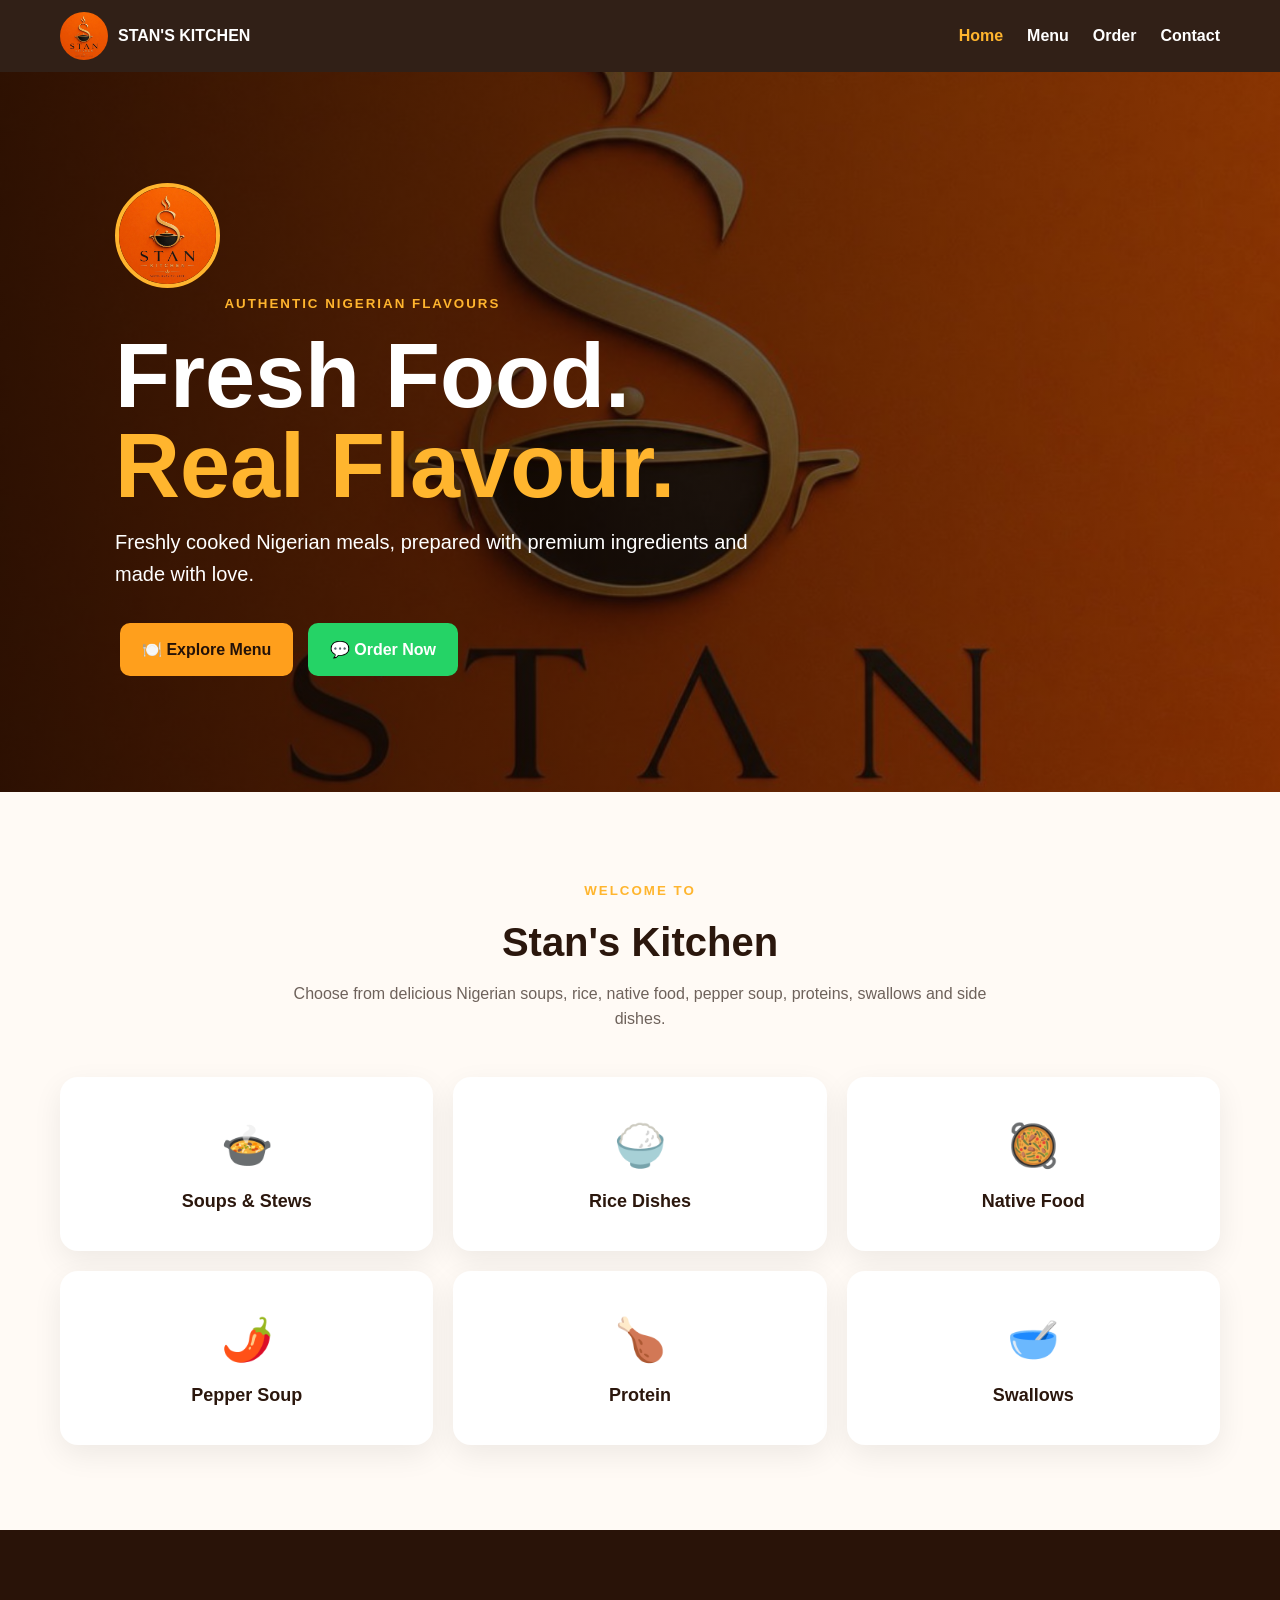
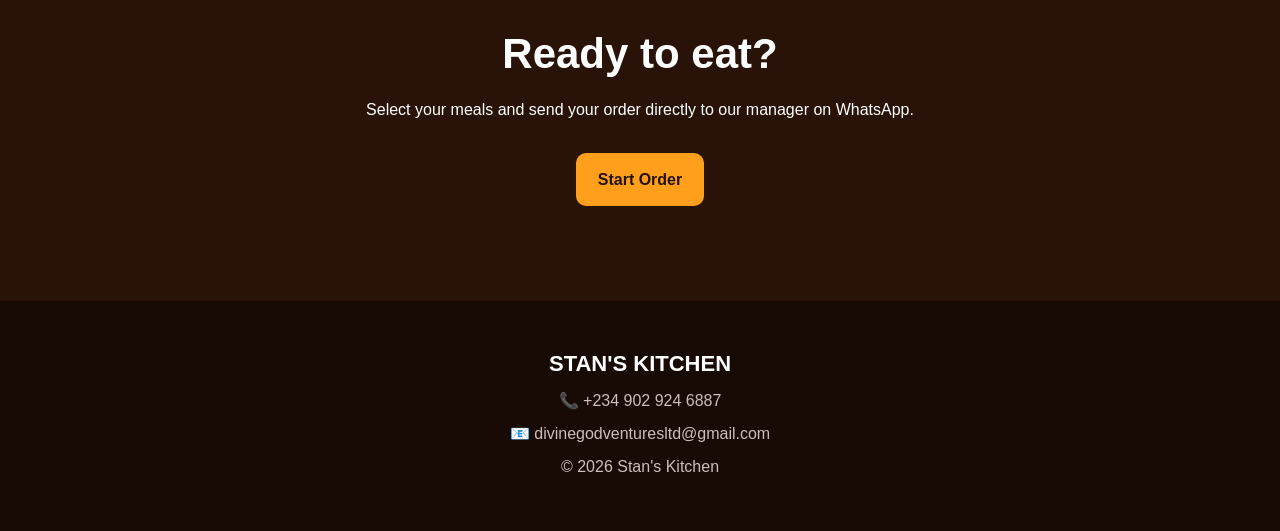
<file: index.html>
<!DOCTYPE html>
<html lang="en">
<head>
<meta charset="UTF-8">
<meta name="viewport" content="width=device-width, initial-scale=1.0">
<title>Stan's Kitchen | Home</title>
<link rel="stylesheet" href="style.css">
</head>
<body>
<header>
  <div class="nav">
    <a class="brand" href="index.html"><img src="images/stan-logo.jpg" alt="Stan's Kitchen"><span>STAN'S KITCHEN</span></a>
    <button onclick="toggleMenu()">☰</button>
    <nav id="nav"><a class="active" href="index.html">Home</a><a href="menu.html">Menu</a><a href="order.html">Order</a><a href="contact.html">Contact</a></nav>
  </div>
</header>
<section class="hero">
  <div class="overlay"></div>
  <div class="hero-content">
    <img class="hero-logo" src="images/stan-logo.jpg" alt="Stan's Kitchen">
    <small>AUTHENTIC NIGERIAN FLAVOURS</small>
    <h1>Fresh Food.<br><span>Real Flavour.</span></h1>
    <p>Freshly cooked Nigerian meals, prepared with premium ingredients and made with love.</p>
    <a class="btn" href="menu.html">🍽️ Explore Menu</a>
    <a class="btn whatsapp" href="order.html">💬 Order Now</a>
  </div>
</section>
<section class="section">
  <div class="heading"><small>WELCOME TO</small><h2>Stan's Kitchen</h2><p>Choose from delicious Nigerian soups, rice, native food, pepper soup, proteins, swallows and side dishes.</p></div>
  <div class="categories">
    <a href="menu.html#soups">🍲<b>Soups & Stews</b></a>
    <a href="menu.html#rice">🍚<b>Rice Dishes</b></a>
    <a href="menu.html#native">🥘<b>Native Food</b></a>
    <a href="menu.html#pepper">🌶️<b>Pepper Soup</b></a>
    <a href="menu.html#protein">🍗<b>Protein</b></a>
    <a href="menu.html#swallows">🥣<b>Swallows</b></a>
  </div>
</section>
<section class="cta"><h2>Ready to eat?</h2><p>Select your meals and send your order directly to our manager on WhatsApp.</p><a class="btn" href="order.html">Start Order</a></section>
<footer><b>STAN'S KITCHEN</b><p>📞 +234 902 924 6887</p><p>📧 divinegodventuresltd@gmail.com</p><p>© 2026 Stan's Kitchen</p></footer>
<script src="script.js"></script>
</body>
</html>
</file>
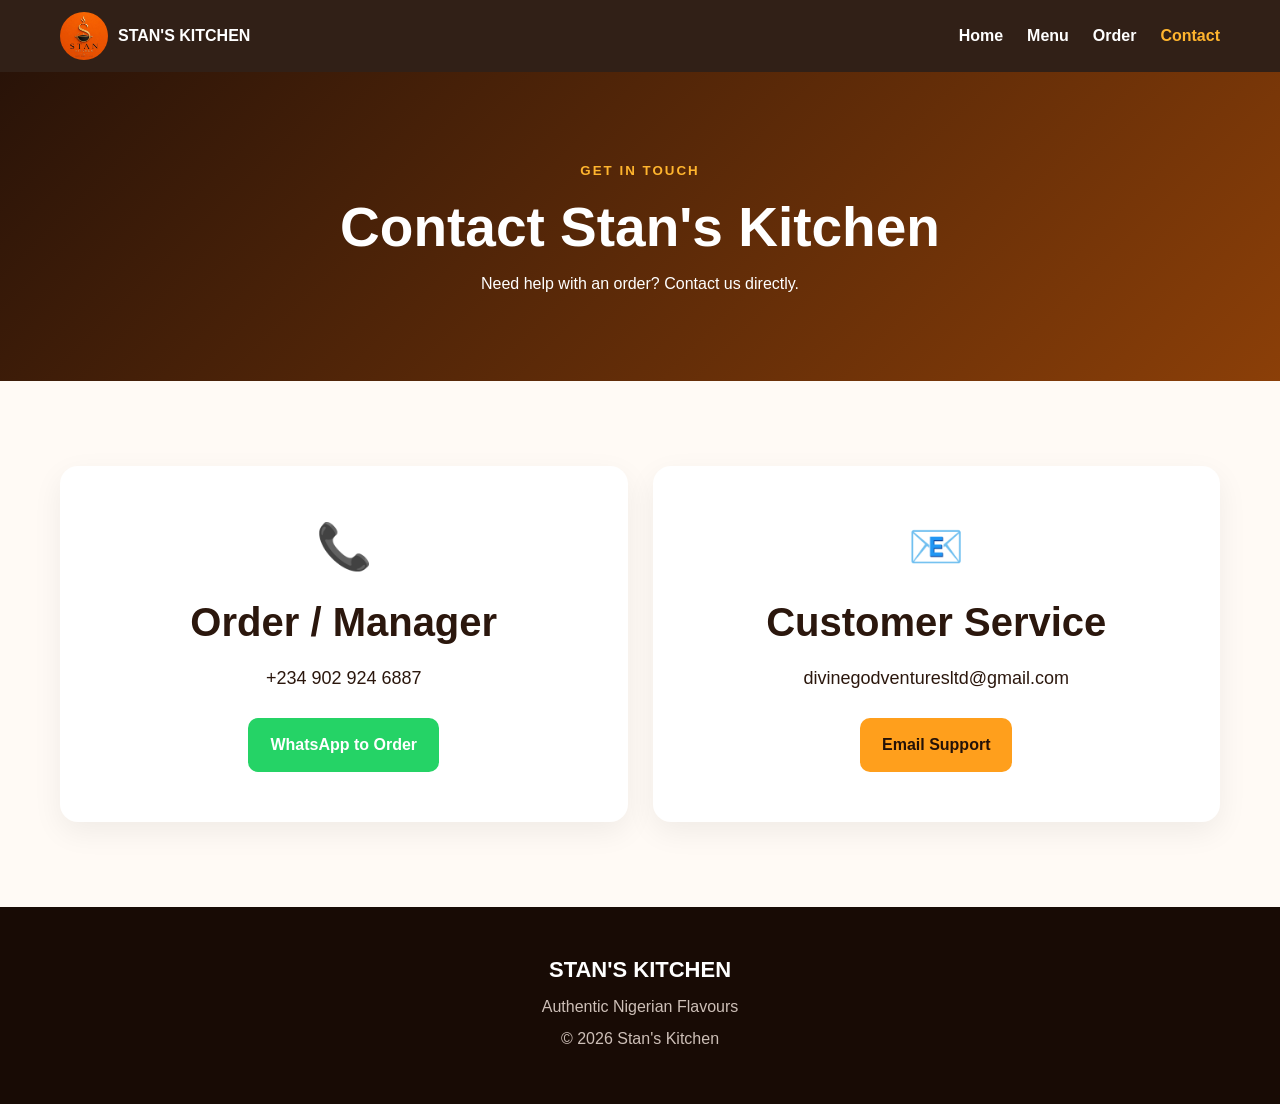
<file: contact.html>
<!DOCTYPE html>
<html lang="en">
<head>
<meta charset="UTF-8">
<meta name="viewport" content="width=device-width, initial-scale=1.0">
<title>Stan's Kitchen | Contact</title>
<link rel="stylesheet" href="style.css">
</head>
<body>
<header><div class="nav">
<a class="brand" href="index.html"><img src="images/stan-logo.jpg" alt="Logo"><span>STAN'S KITCHEN</span></a>
<button onclick="toggleMenu()">☰</button><nav id="nav"><a href="index.html">Home</a><a href="menu.html">Menu</a><a href="order.html">Order</a><a class="active" href="contact.html">Contact</a></nav>
</div></header>
<section class="page-title"><small>GET IN TOUCH</small><h1>Contact Stan's Kitchen</h1><p>Need help with an order? Contact us directly.</p></section>
<section class="section contact-grid">
<div class="contact-card"><span>📞</span><h2>Order / Manager</h2><p>+234 902 924 6887</p><a class="btn whatsapp" href="https://wa.me/2349029246887">WhatsApp to Order</a></div>
<div class="contact-card"><span>📧</span><h2>Customer Service</h2><p>divinegodventuresltd@gmail.com</p><a class="btn" href="mailto:divinegodventuresltd@gmail.com">Email Support</a></div>
</section>
<footer><b>STAN'S KITCHEN</b><p>Authentic Nigerian Flavours</p><p>© 2026 Stan's Kitchen</p></footer>
<script src="script.js"></script>
</body>
</html>
</file>
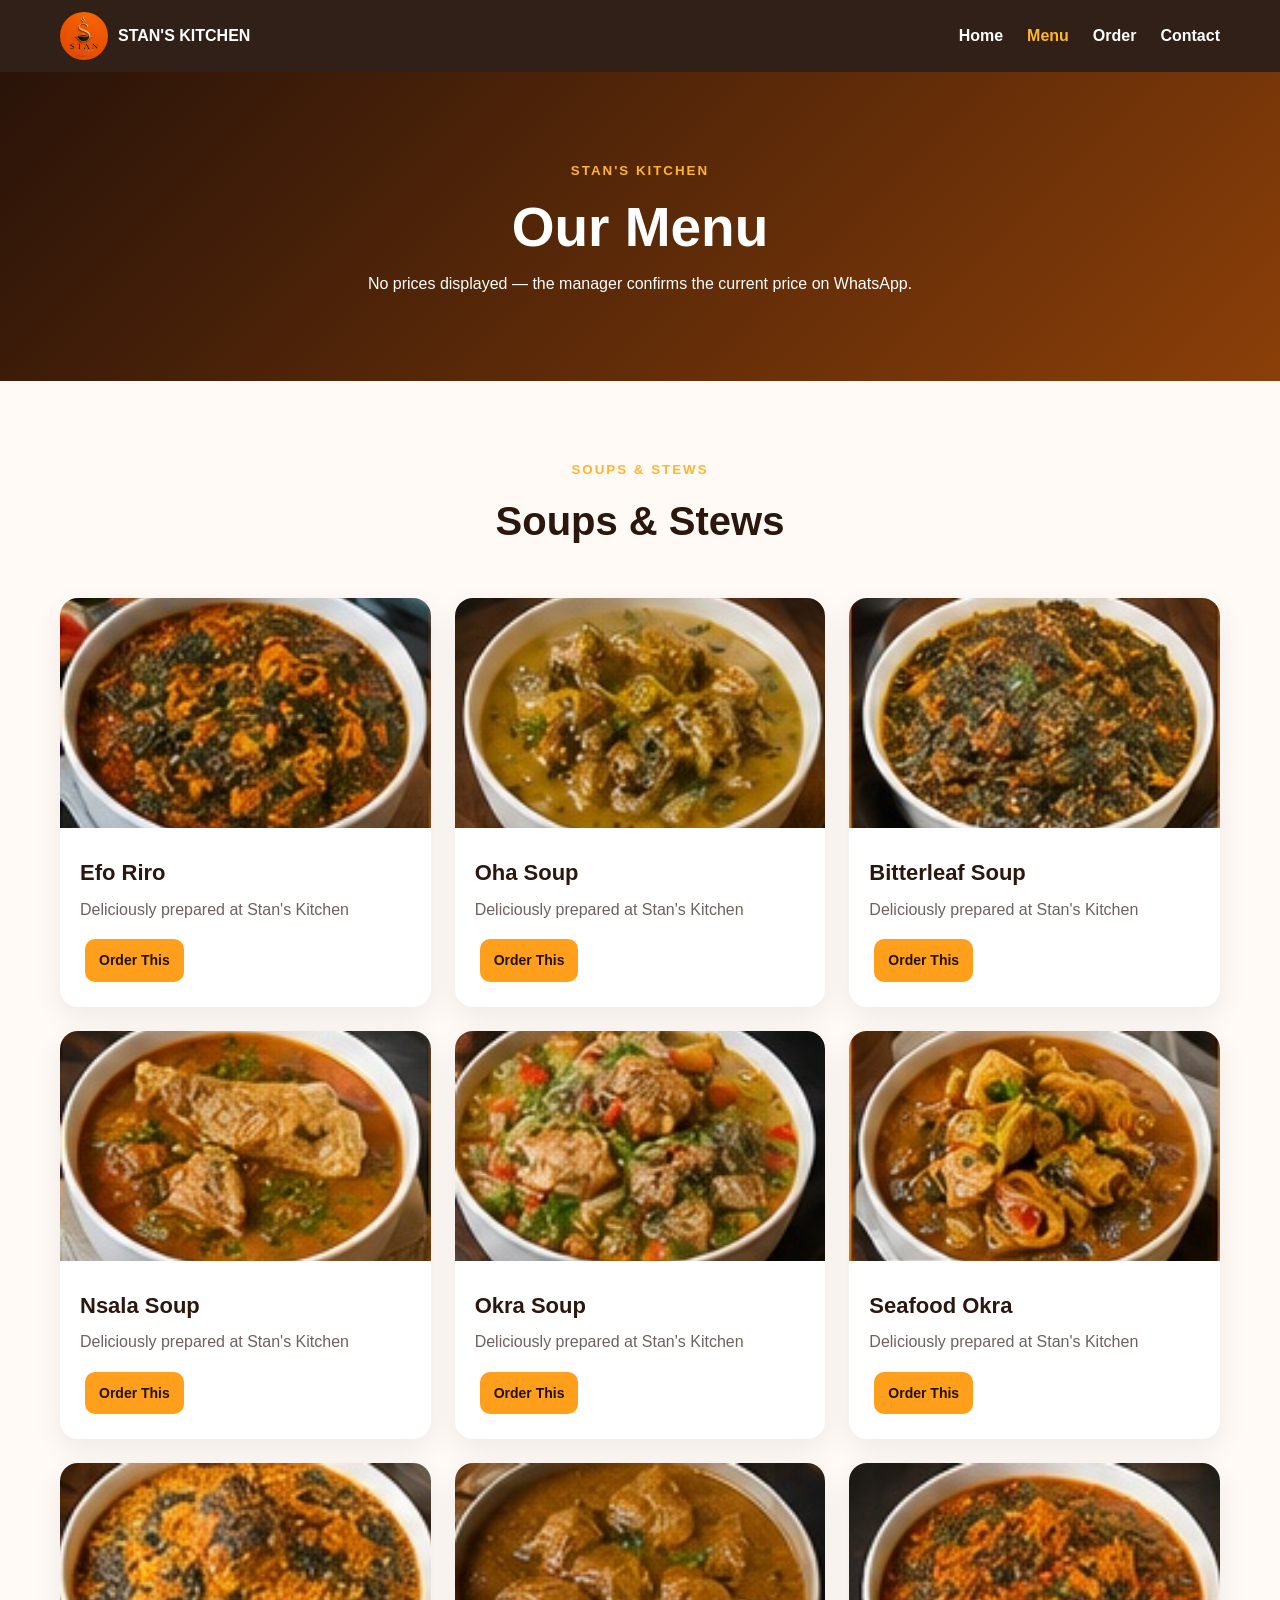
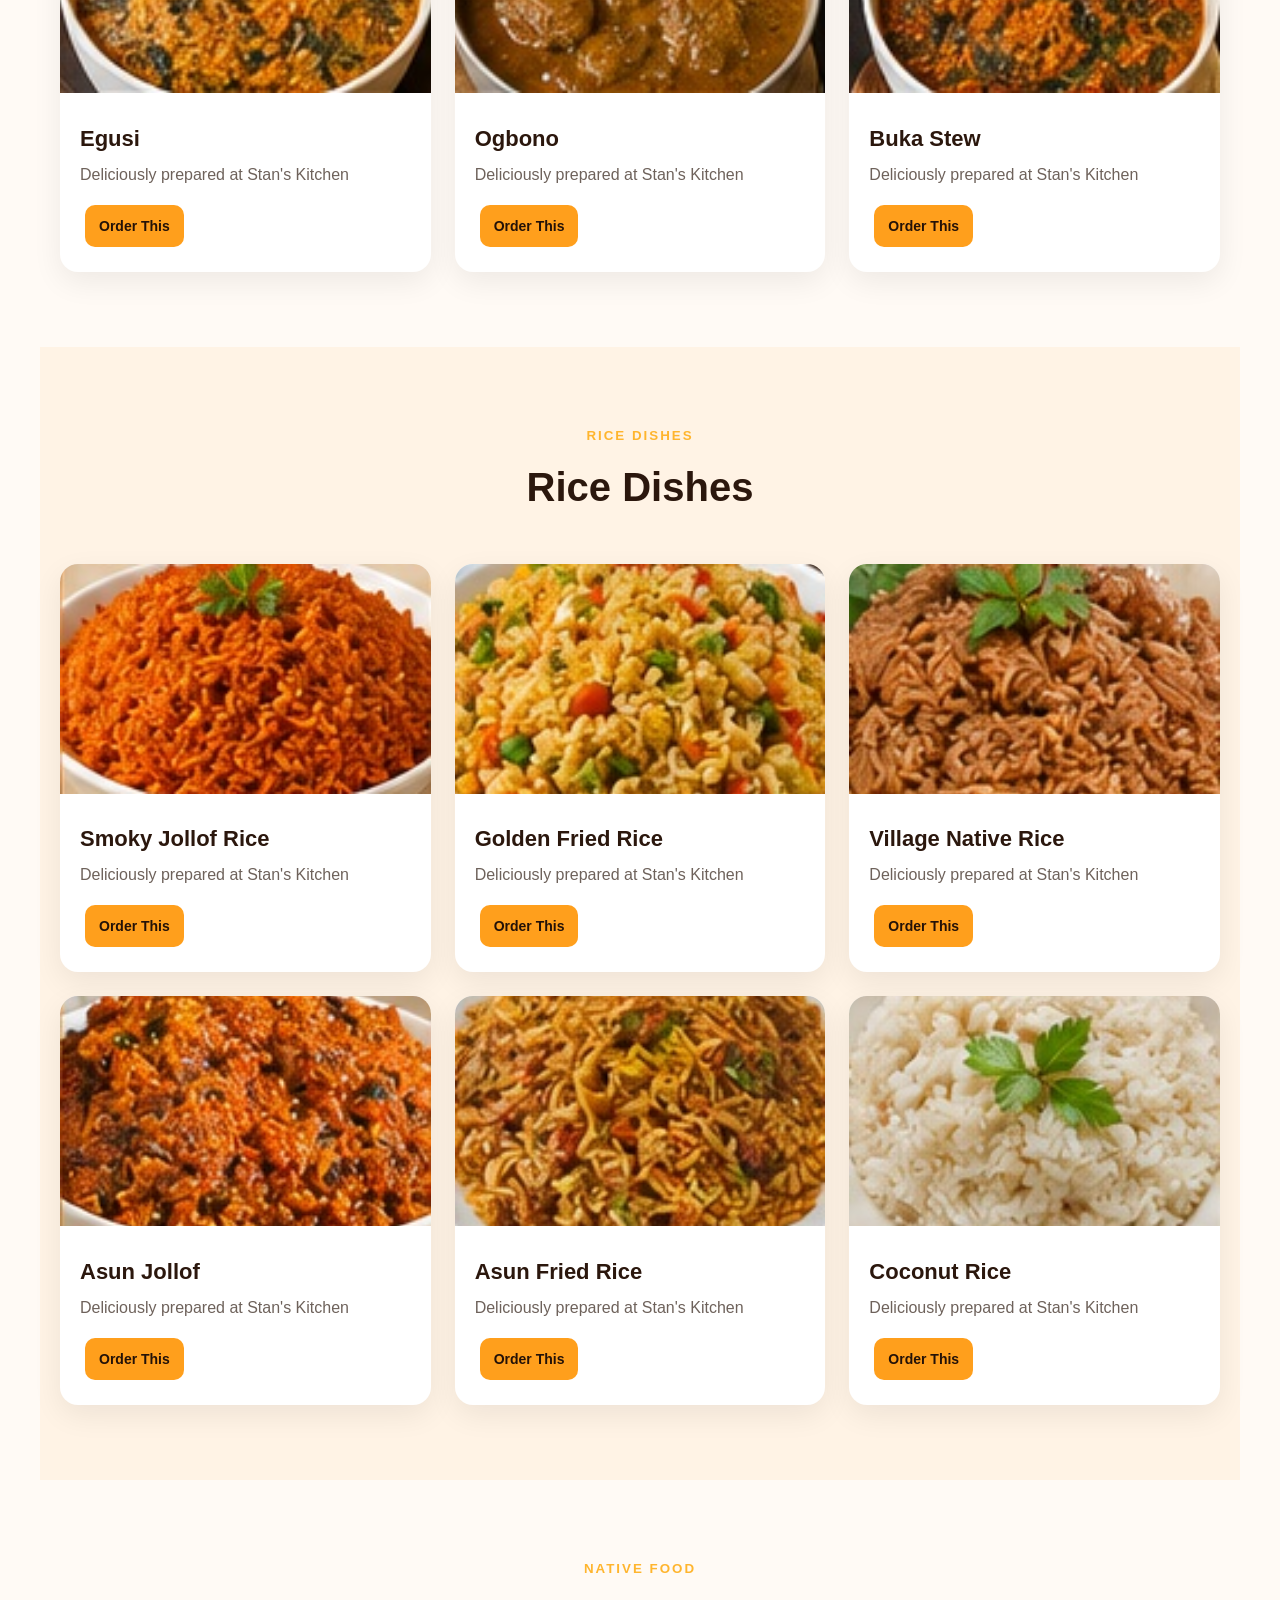
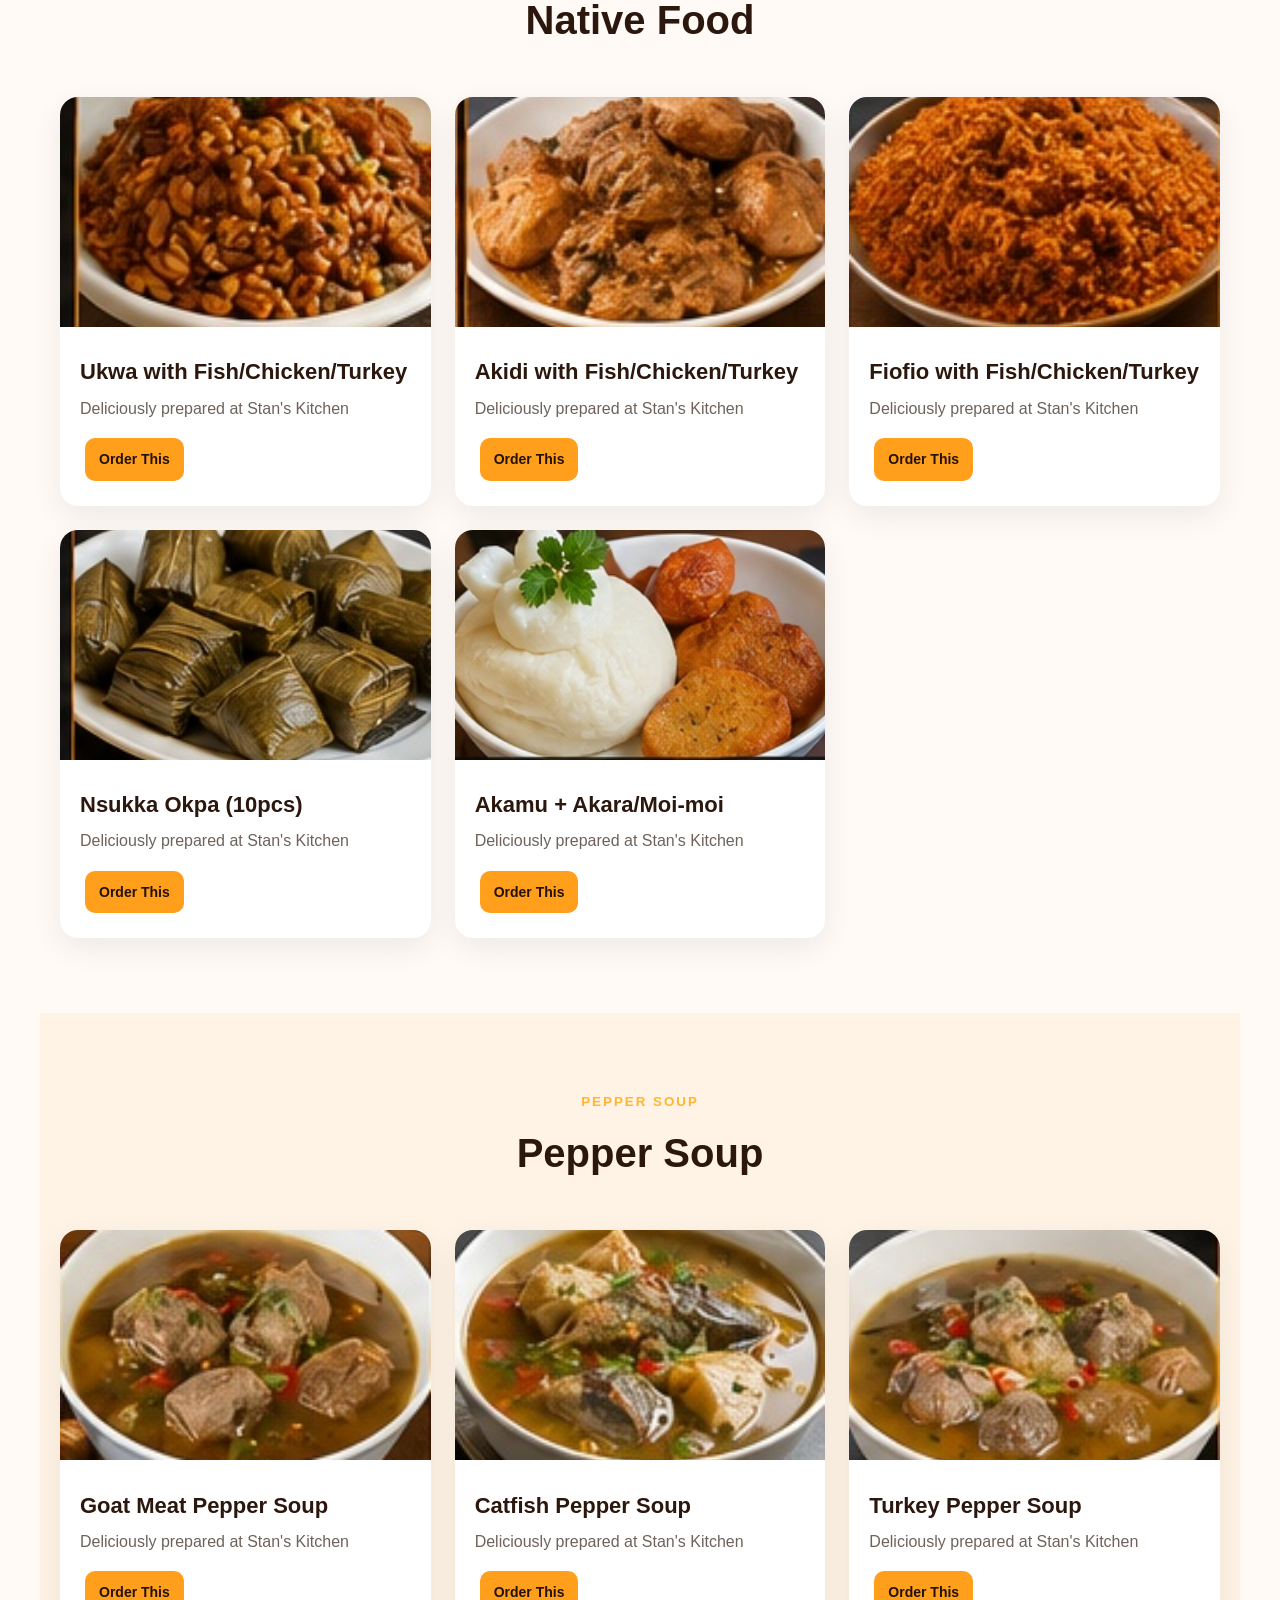
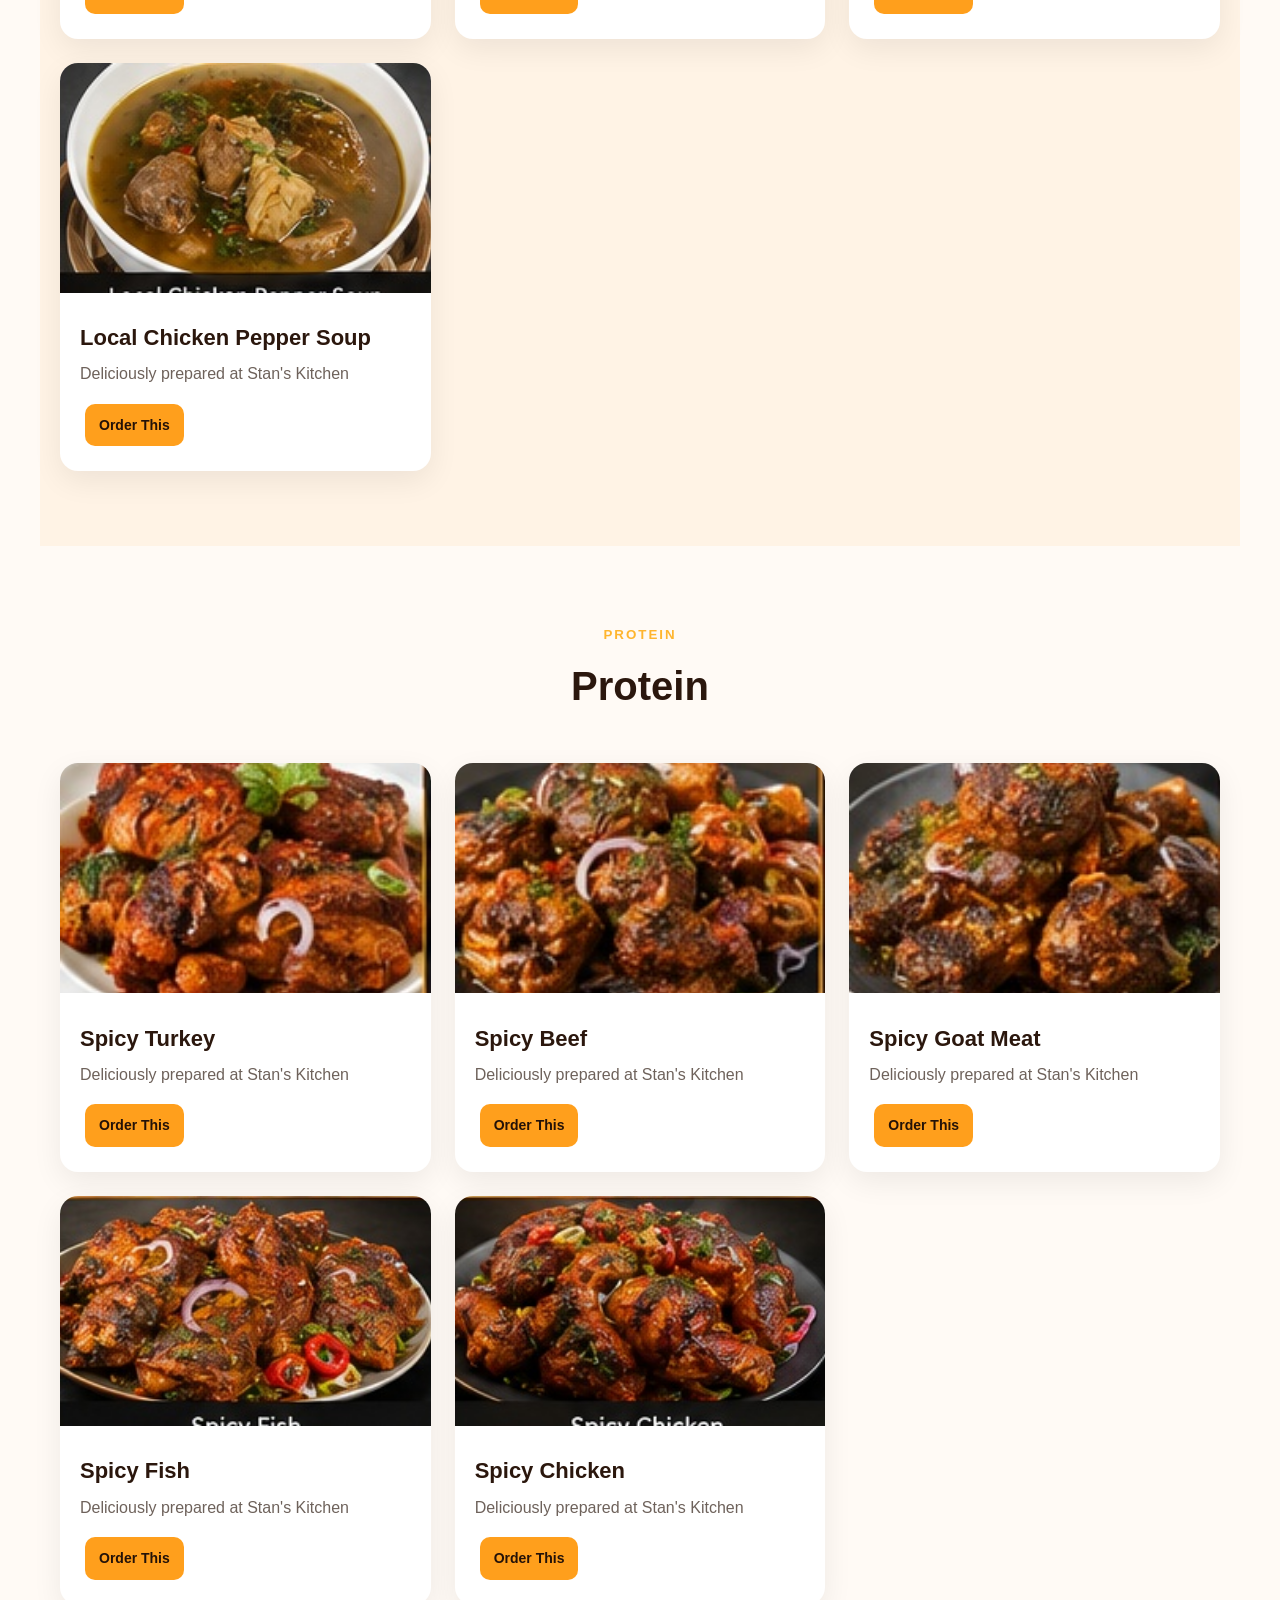
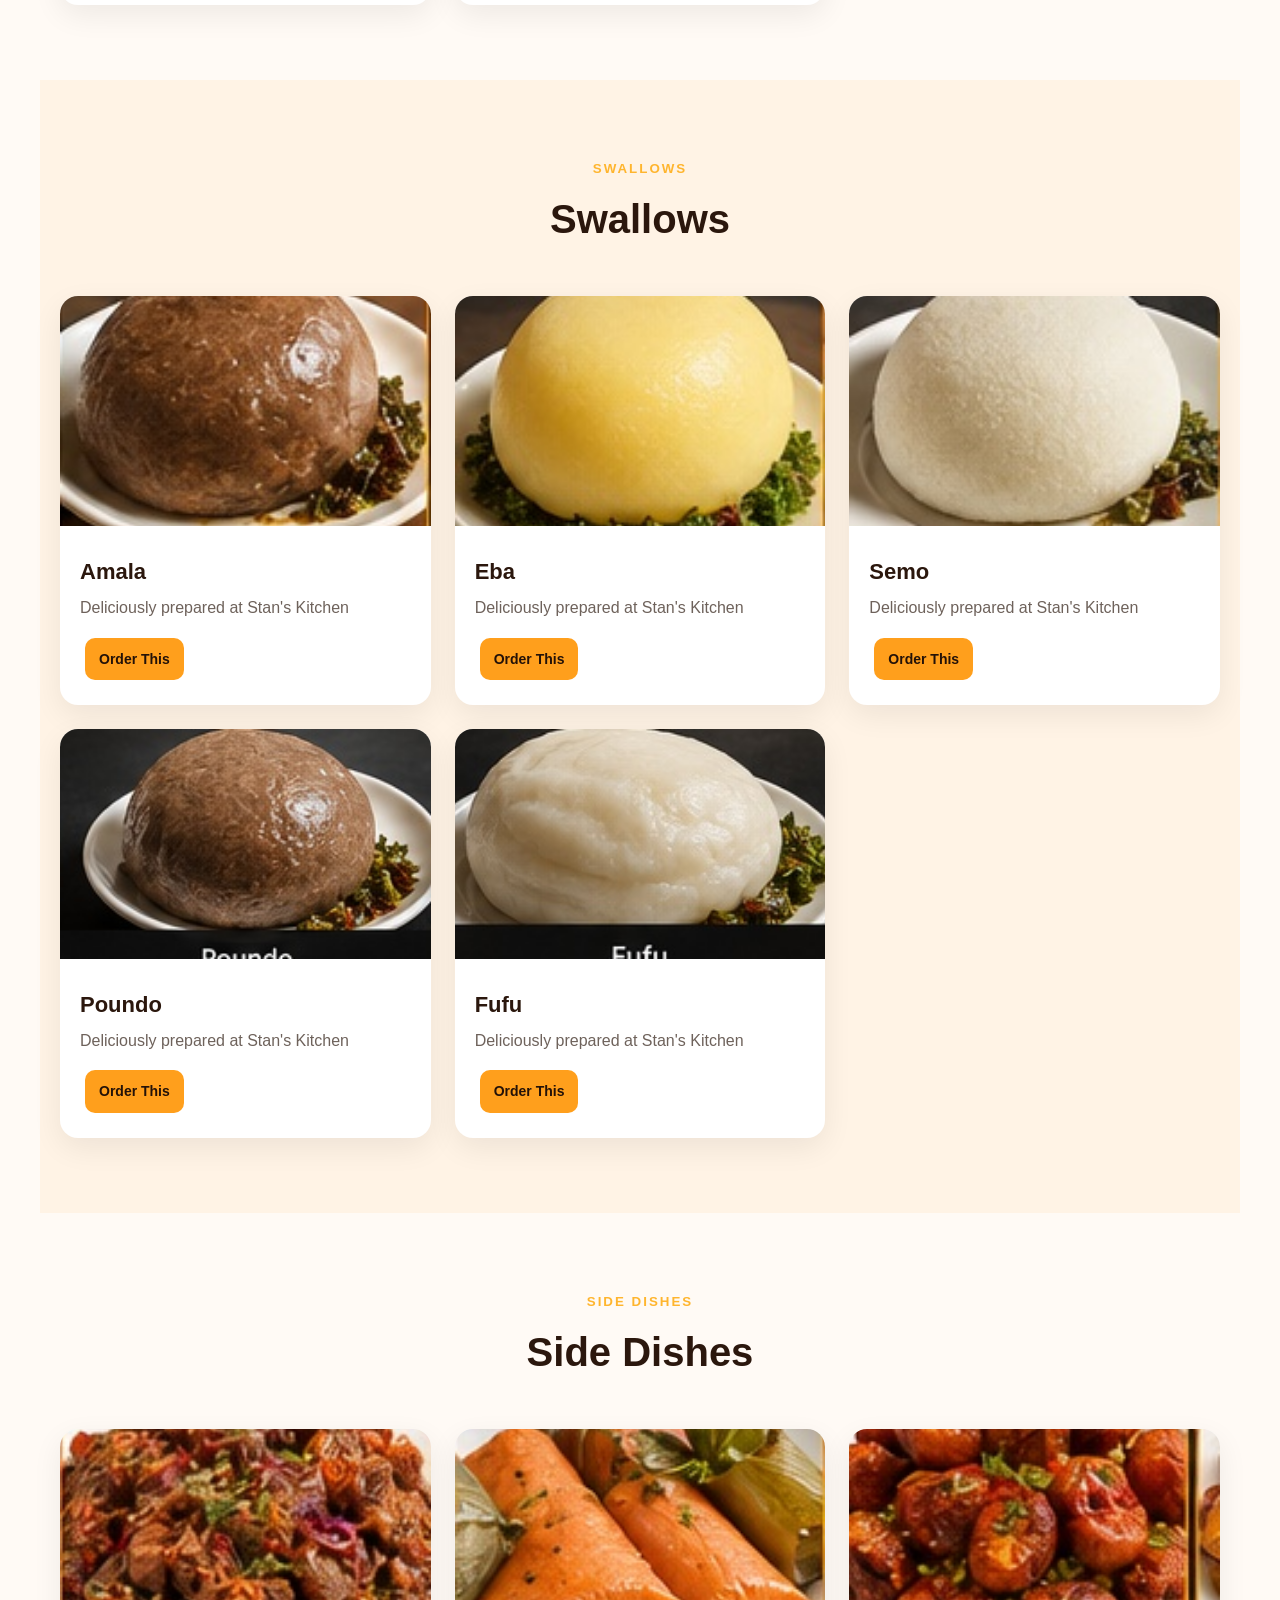
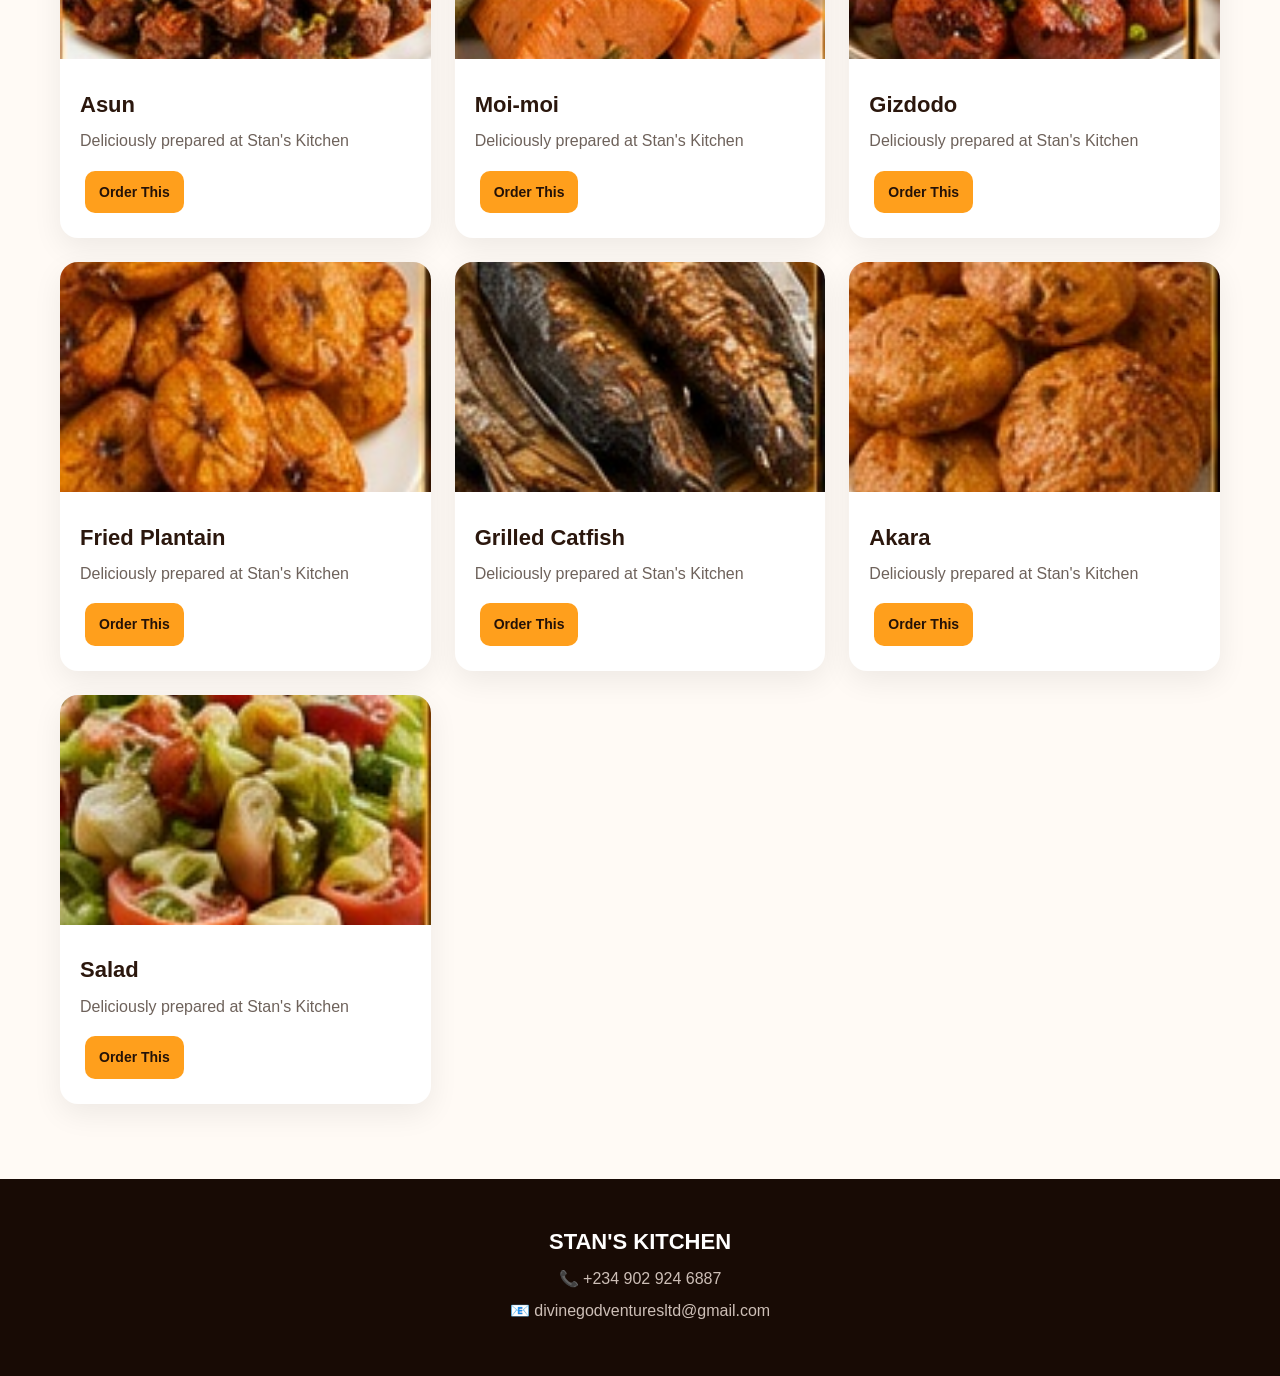
<file: menu.html>
<!DOCTYPE html>
<html lang="en">
<head>
<meta charset="UTF-8">
<meta name="viewport" content="width=device-width, initial-scale=1.0">
<title>Stan's Kitchen | Menu</title>
<link rel="stylesheet" href="style.css">
</head>
<body>
<header><div class="nav">
<a class="brand" href="index.html"><img src="images/stan-logo.jpg" alt="Logo"><span>STAN'S KITCHEN</span></a>
<button onclick="toggleMenu()">☰</button><nav id="nav"><a href="index.html">Home</a><a class="active" href="menu.html">Menu</a><a href="order.html">Order</a><a href="contact.html">Contact</a></nav>
</div></header>

<section class="page-title"><small>STAN'S KITCHEN</small><h1>Our Menu</h1><p>No prices displayed — the manager confirms the current price on WhatsApp.</p></section>
<main id="menu"></main>
<footer><b>STAN'S KITCHEN</b><p>📞 +234 902 924 6887</p><p>📧 divinegodventuresltd@gmail.com</p></footer>
<script src="script.js"></script>
</body>
</html>
</file>
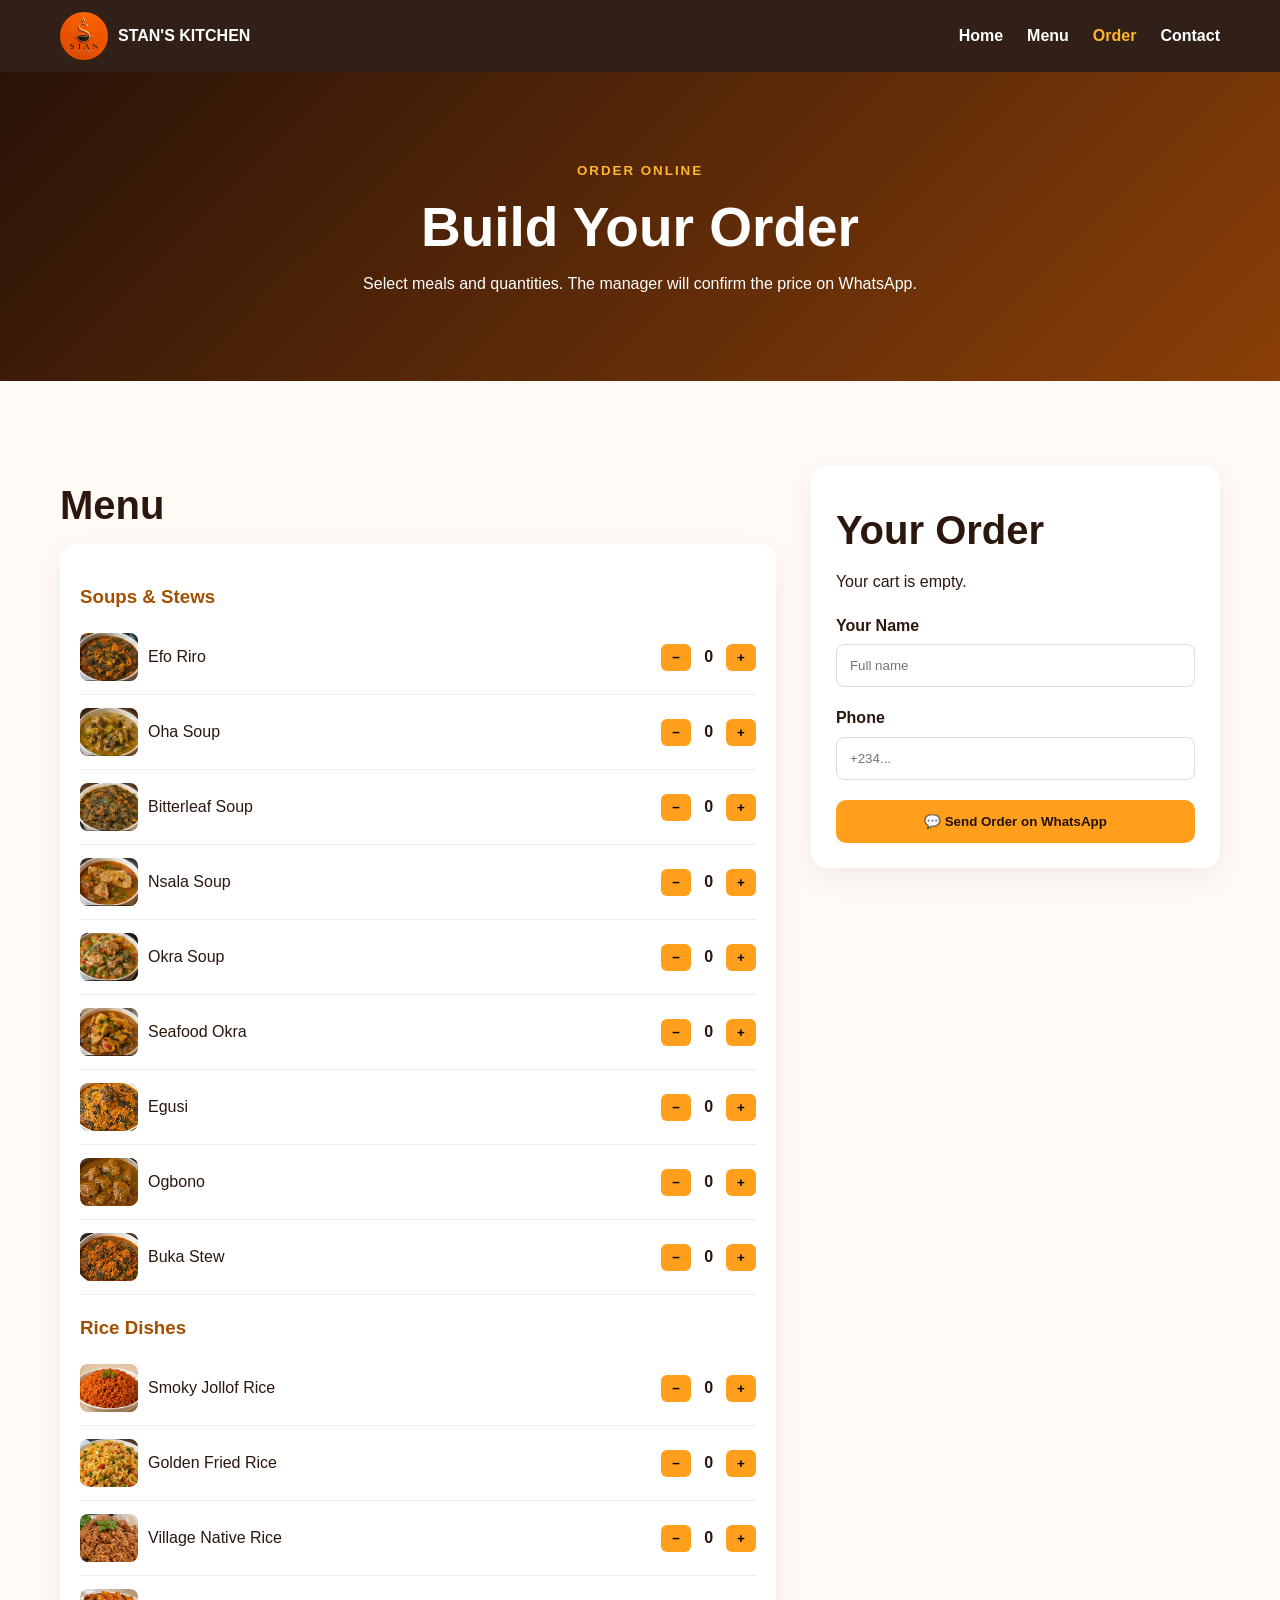
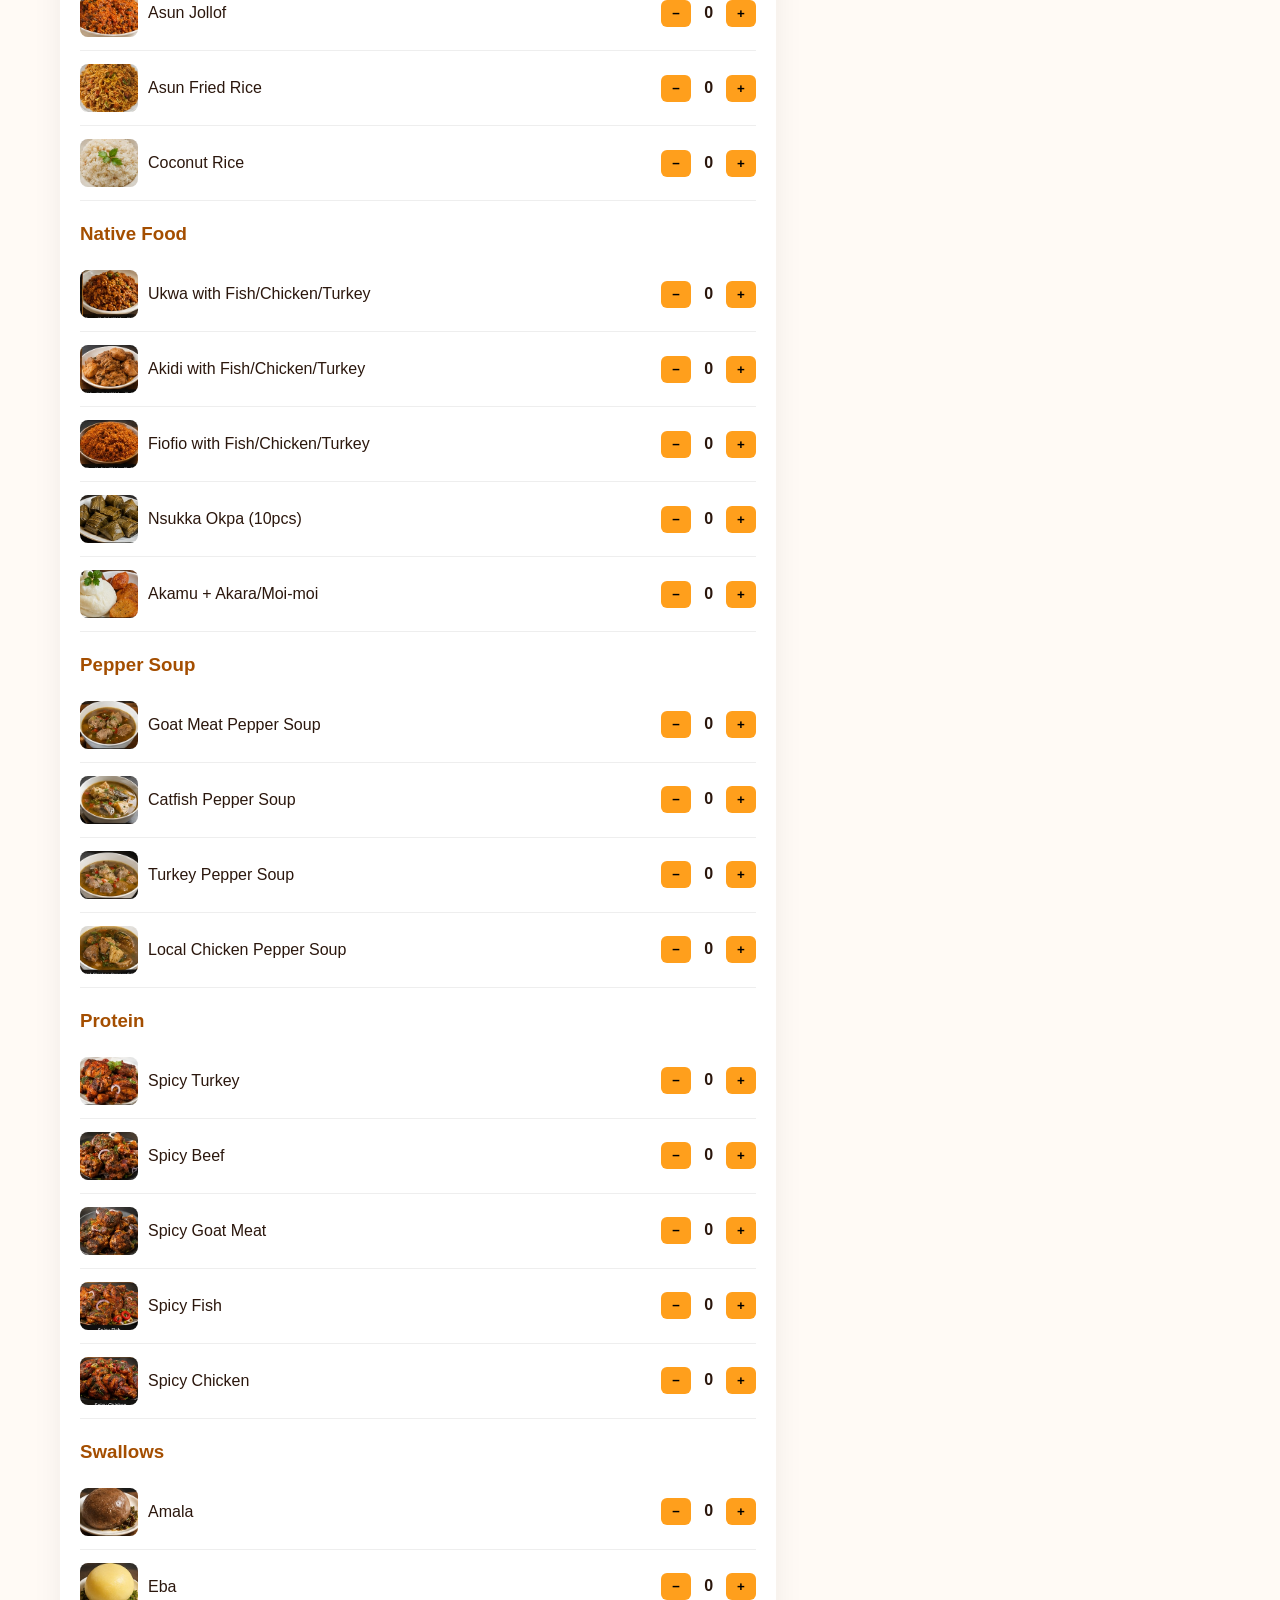
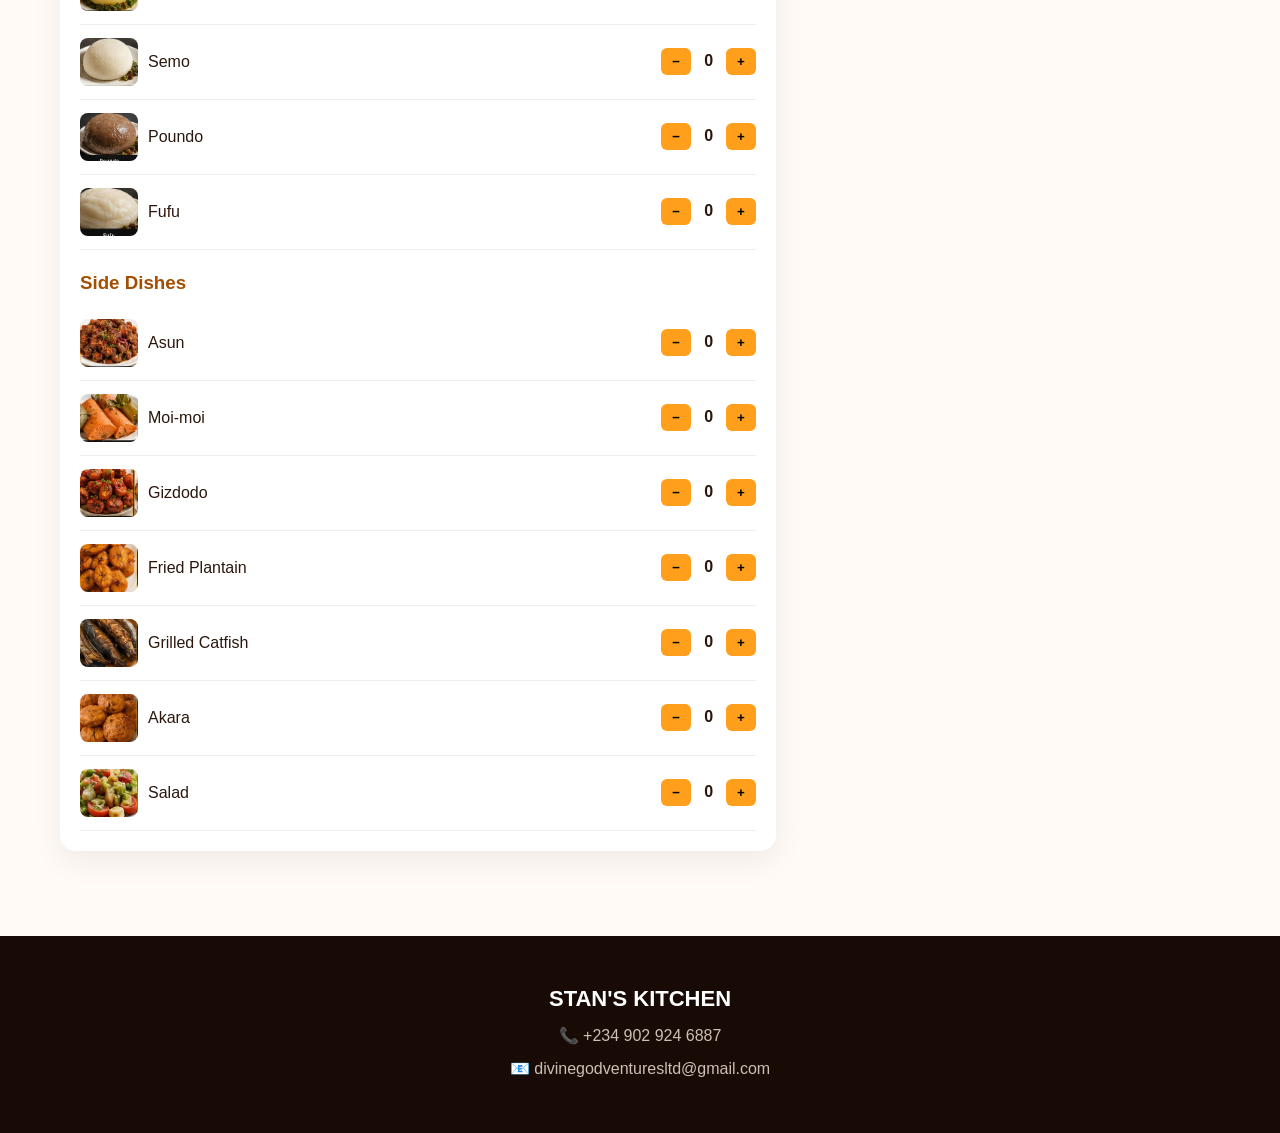
<file: order.html>
<!DOCTYPE html>
<html lang="en">
<head>
<meta charset="UTF-8">
<meta name="viewport" content="width=device-width, initial-scale=1.0">
<title>Stan's Kitchen | Order</title>
<link rel="stylesheet" href="style.css">
</head>
<body>
<header><div class="nav">
<a class="brand" href="index.html"><img src="images/stan-logo.jpg" alt="Logo"><span>STAN'S KITCHEN</span></a>
<button onclick="toggleMenu()">☰</button><nav id="nav"><a href="index.html">Home</a><a href="menu.html">Menu</a><a class="active" href="order.html">Order</a><a href="contact.html">Contact</a></nav>
</div></header>
<section class="page-title"><small>ORDER ONLINE</small><h1>Build Your Order</h1><p>Select meals and quantities. The manager will confirm the price on WhatsApp.</p></section>
<section class="section">
<div class="order-layout">
<div><h2>Menu</h2><div id="orderMenu" class="order-items"></div></div>
<div class="cart"><h2>Your Order</h2><div id="cart"></div><label>Your Name</label><input id="customerName" placeholder="Full name"><label>Phone</label><input id="customerPhone" placeholder="+234..."><button class="btn full" onclick="sendOrder()">💬 Send Order on WhatsApp</button></div>
</div>
</section>
<footer><b>STAN'S KITCHEN</b><p>📞 +234 902 924 6887</p><p>📧 divinegodventuresltd@gmail.com</p></footer>
<script src="script.js"></script>
</body>
</html>
</file>
<file: style.css>
*{box-sizing:border-box;margin:0;padding:0}html{scroll-behavior:smooth}body{font-family:Arial,Helvetica,sans-serif;background:#fffaf5;color:#2b170d;line-height:1.6}header{position:sticky;top:0;z-index:50;background:#241208eF;backdrop-filter:blur(12px);color:#fff}.nav{max-width:1200px;margin:auto;padding:12px 20px;display:flex;align-items:center;justify-content:space-between}.brand{display:flex;align-items:center;gap:10px;color:#fff;text-decoration:none;font-weight:900}.brand img{width:48px;height:48px;border-radius:50%;object-fit:cover}.nav button{display:none;background:none;border:0;color:#fff;font-size:28px}.nav nav{display:flex;gap:24px}.nav nav a{color:#fff;text-decoration:none;font-weight:700}.nav nav a:hover,.nav nav a.active{color:#ffb52e}.hero{min-height:720px;position:relative;display:flex;align-items:center;background:url("images/stan-logo.jpg") center/cover fixed}.overlay{position:absolute;inset:0;background:linear-gradient(90deg,rgba(20,8,2,.88),rgba(20,8,2,.48))}.hero-content{position:relative;z-index:1;max-width:1100px;width:100%;margin:auto;padding:80px 25px;color:#fff}.hero-logo{width:105px;height:105px;border-radius:50%;object-fit:cover;border:4px solid #ffb52e;margin-bottom:20px}.hero-content small,.heading small,.page-title small{color:#ffb52e;font-weight:900;letter-spacing:2px}.hero h1{font-size:clamp(48px,8vw,90px);line-height:1;margin:15px 0}.hero h1 span{color:#ffb52e}.hero-content p{max-width:650px;font-size:20px;margin-bottom:28px}.btn{display:inline-block;background:#ff9f1c;color:#241208;text-decoration:none;border:0;border-radius:10px;padding:14px 22px;font-weight:900;cursor:pointer;margin:5px}.btn.whatsapp{background:#25d366;color:#fff}.btn.small{padding:10px 14px;font-size:14px}.section{padding:85px 20px;max-width:1200px;margin:auto}.heading{text-align:center;margin-bottom:45px}.heading h2,.section h2{font-size:40px;margin:7px 0}.heading p{max-width:700px;margin:auto;color:#6e625b}.categories{display:grid;grid-template-columns:repeat(3,1fr);gap:20px}.categories a{background:#fff;padding:35px;text-align:center;border-radius:18px;box-shadow:0 10px 30px #00000012;text-decoration:none;color:#2b170d;font-size:42px;transition:.2s}.categories a:hover{transform:translateY(-5px)}.categories b{display:block;font-size:18px;margin-top:8px}.cta{padding:90px 20px;text-align:center;background:#291308;color:#fff}.cta h2{font-size:42px}.cta p{margin:10px auto 25px;max-width:650px}.page-title{text-align:center;padding:85px 20px;background:linear-gradient(135deg,#291308,#8b3f08);color:#fff}.page-title h1{font-size:55px}.food-section{padding:75px 20px;max-width:1200px;margin:auto}.food-section:nth-of-type(even){background:#fff3e5}.food-grid{display:grid;grid-template-columns:repeat(3,1fr);gap:24px}.food-card{background:#fff;border-radius:18px;overflow:hidden;box-shadow:0 10px 30px #00000012}.food-card img{width:100%;height:230px;object-fit:cover}.food-card div{padding:20px}.food-card h3{font-size:22px}.food-card p{color:#6e625b;margin:6px 0 12px}.order-layout{display:grid;grid-template-columns:1.4fr .8fr;gap:35px}.order-items{background:#fff;padding:20px;border-radius:16px;box-shadow:0 10px 30px #00000010}.order-cat{margin:18px 0 8px;color:#a44e00}.order-row{display:flex;justify-content:space-between;align-items:center;padding:13px 0;border-bottom:1px solid #eee}.order-row button{border:0;background:#ff9f1c;padding:6px 11px;border-radius:6px;font-weight:900}.order-row b{display:inline-block;width:35px;text-align:center}.cart{background:#fff;padding:25px;border-radius:16px;box-shadow:0 10px 30px #00000010;height:max-content;position:sticky;top:90px}.cart-row{display:flex;justify-content:space-between;gap:10px;padding:12px 0;border-bottom:1px solid #eee}.cart-row button{border:0;background:#eee;padding:5px 8px;border-radius:5px}.cart label{display:block;font-weight:700;margin-top:18px}.cart input{width:100%;padding:13px;border:1px solid #ddd;border-radius:8px;margin-top:6px}.full{width:100%;margin:20px 0 0}.contact-grid{display:grid;grid-template-columns:1fr 1fr;gap:25px}.contact-card{text-align:center;background:#fff;padding:45px;border-radius:18px;box-shadow:0 10px 30px #00000010}.contact-card span{font-size:45px}.contact-card p{margin:10px 0 20px;font-size:18px}footer{background:#180b05;color:#fff;padding:45px 20px;text-align:center}footer p{color:#cdbfb7;margin:7px}footer b{font-size:22px}@media(max-width:850px){.nav button{display:block}.nav nav{display:none;position:absolute;top:72px;left:0;right:0;background:#241208;padding:20px;flex-direction:column}.nav nav.show{display:flex}.categories,.food-grid,.contact-grid,.order-layout{grid-template-columns:1fr}.hero{min-height:650px;background-attachment:scroll}.hero h1{font-size:55px}.cart{position:static}.page-title h1{font-size:42px}}@media(max-width:500px){.categories{grid-template-columns:1fr}.hero-content{padding:60px 18px}.section,.food-section{padding:60px 15px}}
.order-food{display:flex;align-items:center;gap:10px}.order-food img{width:58px;height:48px;object-fit:cover;border-radius:8px}.food-card img{background:#2a1207}
</file>
